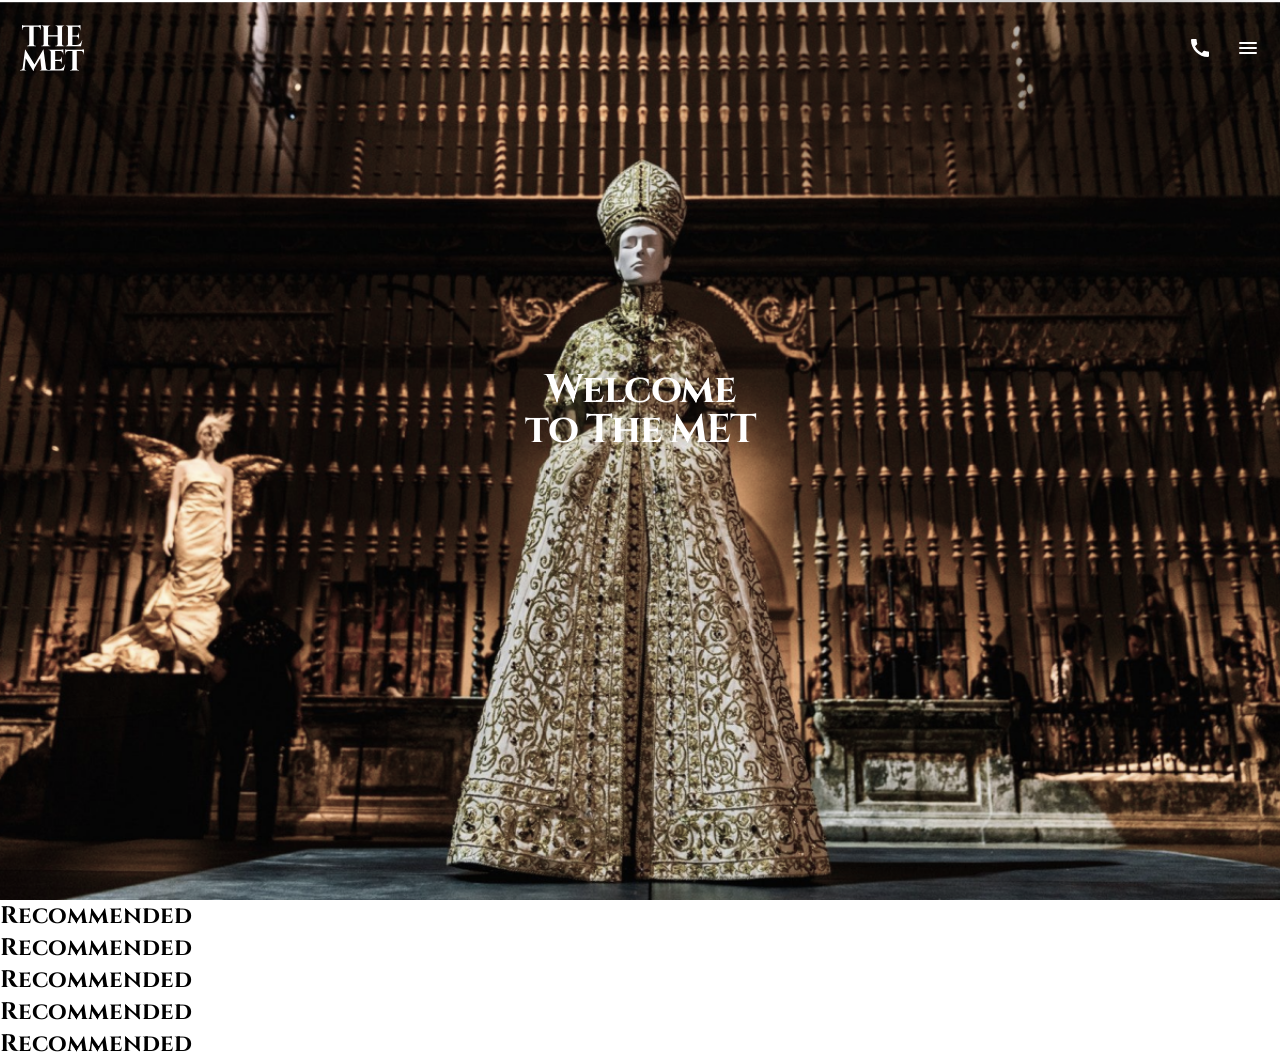
<file: index.html>
<!doctype html><html lang="en" class="page__html"><head><meta charset="utf-8"><meta name="viewport" content="width=device-width, initial-scale=1.0"><link rel="icon" href="the_met_logo.5a4cd48a.svg"><link rel="stylesheet" href="index.4d871606.css"><link rel="stylesheet" href="index.42abbcf4.css"><link rel="preconnect" href="https://fonts.googleapis.com"><link rel="preconnect" href="https://fonts.gstatic.com" crossorigin><link href="https://fonts.googleapis.com/css2?family=Cinzel:wght@400..900&display=swap" rel="stylesheet"><script src="index.cabb280d.js" defer></script><title>The MET</title></head><body class="page__body"> <header class="header"> <nav class="top--bar"> <a href="#"> <img class="nav--logo" src="the_met_logo.5a4cd48a.svg" alt="The MET logo"> </a> <div class="icons__box"> <a href="tel:+1 212-535-7710" class="icon icon__phone"></a> <a href="#right--menu" class="icon icon__burger-menu"></a> </div> </nav> <p class="header__title"> Welcome <br> to The MET </p> </header> <aside class="page__menu right--menu" id="right--menu"> <nav> <div class="top--bar"> <a href="#"> <img class="nav--logo" src="the_met_logo.5a4cd48a.svg" alt="The MET logo"> </a> <a href="#" class="icon icon__close"></a> </div> <ul class="right--menu__list"> <li> <a href="#home" class="right--menu__link"> HOME </a> </li> <li> <a href="#about-us" class="right--menu__link"> ABOUT US </a> </li> <li> <a href="#now-on-view" class="right--menu__link"> NOW ON VIEW </a> </li> <li> <a href="#explore-online" class="right--menu__link"> EXPLORE ONLINE </a> </li> <li> <a href="#contacts" class="right--menu__link"> CONTACTS </a> </li> </ul> <div class="right--menu__places"> <a href="https://www.google.com/maps/place/The+Metropolitan+Museum+of+Art/@40.7794366,-73.9658243,17z/data=!3m2!4b1!5s0x89c25896e10b5523:0x6c1168e355509b8b!4m6!3m5!1s0x89c25896f660c26f:0x3b2fa4f4b6c6a1fa!8m2!3d40.7794366!4d-73.963244!16zL20vMDljN2I?hl=en&entry=ttu" class="right--menu__link right--menu__place" target="_blank"> THE MET FIFTH AVENUE </a> <a href="tel:+1 212-535-7710" class="right--menu__link right--menu__phone-number right--menu__place"> +1 212-535-7710 </a> <a href="https://www.google.com/maps/place/The+Met+Cloisters/@40.8648628,-73.9343077,17z/data=!3m1!4b1!4m6!3m5!1s0x89c2f40170f2a62b:0x9191e7fa95df29ad!8m2!3d40.8648628!4d-73.9317274!16zL20vMDFyczdi?hl=en&entry=ttu" class="right--menu__link right--menu__place" target="_blank"> THE MET CLOISTERS </a> <a href="tel:+1 212-923-3700" class="right--menu__link right--menu__phone-number right--menu__place"> +1 212-923-3700 </a> <a href="tel:+1 212-535-7710" class="right--menu__call-to-order right--menu__link"> CALL TO ORDER </a> </div> </nav> </aside> <main class="main"> <section class="home" id="home"> <h2>Recommended</h2> </section> <section class="about-us" id="about-us"> <h2>Recommended</h2> </section> <section class="now-on-view" id="now-on-view"> <h2>Recommended</h2> </section> <section class="explore-online" id="explore-online"> <h2>Recommended</h2> </section> <section class="contacts" id="contacts"> <h2>Recommended</h2> </section> </main> <footer class="footer"></footer> </body></html>
</file>
<file: index.4d871606.css>
html,body,div,span,h1,h2,h3,h4,h5,h6,p,a,em,img,footer,header,nav,aside,main,ul,ol{border:0;margin:0;padding:0}img{display:block}.page__html{scroll-behavior:smooth;font-family:Cinzel,serif}.page__menu{opacity:0;pointer-events:none;position:fixed;top:0;left:0;right:0}.page__menu:target{opacity:1;pointer-events:all}.cinzel-regular{font-optical-sizing:auto;font-family:Cinzel,serif;font-style:normal;font-weight:400}.cinzel-regular-italic{font-optical-sizing:auto;font-family:Cinzel,serif;font-style:italic;font-weight:400}.cinzel-bold{font-optical-sizing:auto;font-family:Cinzel,serif;font-style:normal;font-weight:700}.cinzel-bold-italic{font-optical-sizing:auto;font-family:Cinzel,serif;font-style:italic;font-weight:700}.header{box-sizing:border-box;background-image:url(the_met_header_image.d498a03c.png);background-position:50%;background-size:cover;-ms-flex-direction:column;flex-direction:column;-ms-flex-pack:justify;justify-content:space-between;height:100vh;display:-ms-flexbox;display:flex}.header__title{text-align:center;letter-spacing:-1.5px;color:#fff;font-family:Cinzel,serif;font-size:40px;font-weight:700;line-height:40px;position:relative;bottom:50vh}.right--menu{box-sizing:border-box;background-color:#d12d35;height:100vh;overflow:auto}.page__html:has(.right--menu:target){overflow:hidden}.right--menu__list{letter-spacing:2px;-ms-flex-direction:column;flex-direction:column;gap:32px;margin-top:40px;margin-left:20px;font-size:22px;font-weight:700;line-height:22px;list-style:none;display:-ms-flexbox;display:flex}.right--menu__link{color:#fff;text-decoration:none;display:block}.right--menu__places{-ms-flex-direction:column;flex-direction:column;margin-top:32px;margin-left:20px;display:-ms-flexbox;display:flex}.right--menu__place{color:#fff;font-size:16px;font-weight:700;line-height:27px}.right--menu__phone-number{margin-bottom:8px}.right--menu__call-to-order{letter-spacing:2px;text-align:left;border-bottom:1px solid;width:-moz-fit-content;width:fit-content;padding:8px 0;font-family:Cinzel,serif;font-size:12px;font-weight:700;line-height:16px}.right--menu__link:hover{color:#000}.top--bar{-ms-flex-pack:justify;justify-content:space-between;-ms-flex-align:center;align-items:center;height:46px;padding:25px 20px 0;display:-ms-flexbox;display:flex}.page__html:has(.right--menu:target) .top--bar{background-color:#d12d35;position:sticky;top:0}.nav--logo{width:64px;height:46px;font-family:Cinzel,serif;text-decoration:none}.nav--logo:hover{width:74px;height:56px;position:relative;right:5px}.icon{width:24px;height:24px;display:block}.icons__box{gap:24px;padding:36px 0;display:-ms-flexbox;display:flex}.icon__phone{background-image:url(Icon-Phone-call.736d378b.svg)}.icon__phone:hover{background-image:url(Icon-Phone-call_hover.23cff47f.svg)}.icon__burger-menu{background-image:url(Icon-Burger-menu.99ac1f23.svg)}.icon__burger-menu:hover{background-image:url(Icon-Burger-menu_hover.c80cf2a3.svg)}.icon__close{background-image:url(Icon-Close.a491bbae.svg);position:relative}.icon__close:hover{background-image:url(Icon-Close_hover.c1031550.svg);position:relative}
/*# sourceMappingURL=index.4d871606.css.map */
</file>
<file: index.42abbcf4.css>
/*# sourceMappingURL=index.42abbcf4.css.map */
</file>
